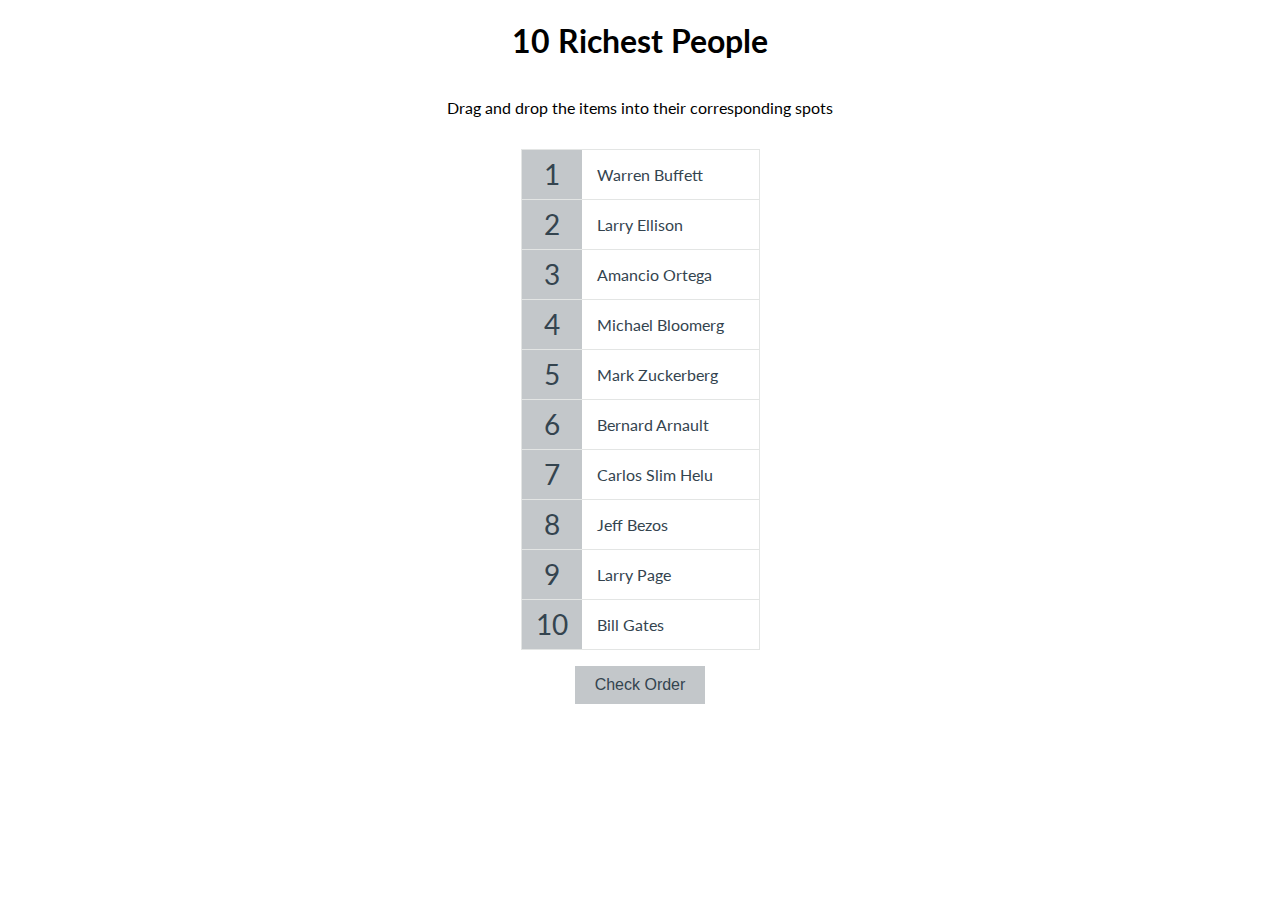
<file: index.html>
<!DOCTYPE html>
<html lang="en">
<head>
    <meta charset="UTF-8">
    <meta http-equiv="X-UA-Compatible" content="IE=edge">
    <meta name="viewport" content="width=device-width, initial-scale=1.0">
    <title>Top 10 Richest People</title>
    <link rel="stylesheet" href="style.css">
    <link rel="stylesheet" href="https://pro.fontawesome.com/releases/v5.10.0/css/all.css" 
    integrity="sha384-AYmEC3Yw5cVb3ZcuHtOA93w35dYTsvhLPVnYs9eStHfGJvOvKxVfELGroGkvsg+p" crossorigin="anonymous"/>
</head>
<body>
    <h1>10 Richest People</h1>
    <p>Drag and drop the items into their corresponding spots</p>
    <ul class="draggable-list" id="draggable-list"></ul>
    <button class="check-btn" id="check">
        Check Order
        <i class="fas fa-paper-plane"></i>
    </button>

    <script src="script.js"></script>
</body>
</html>
</file>
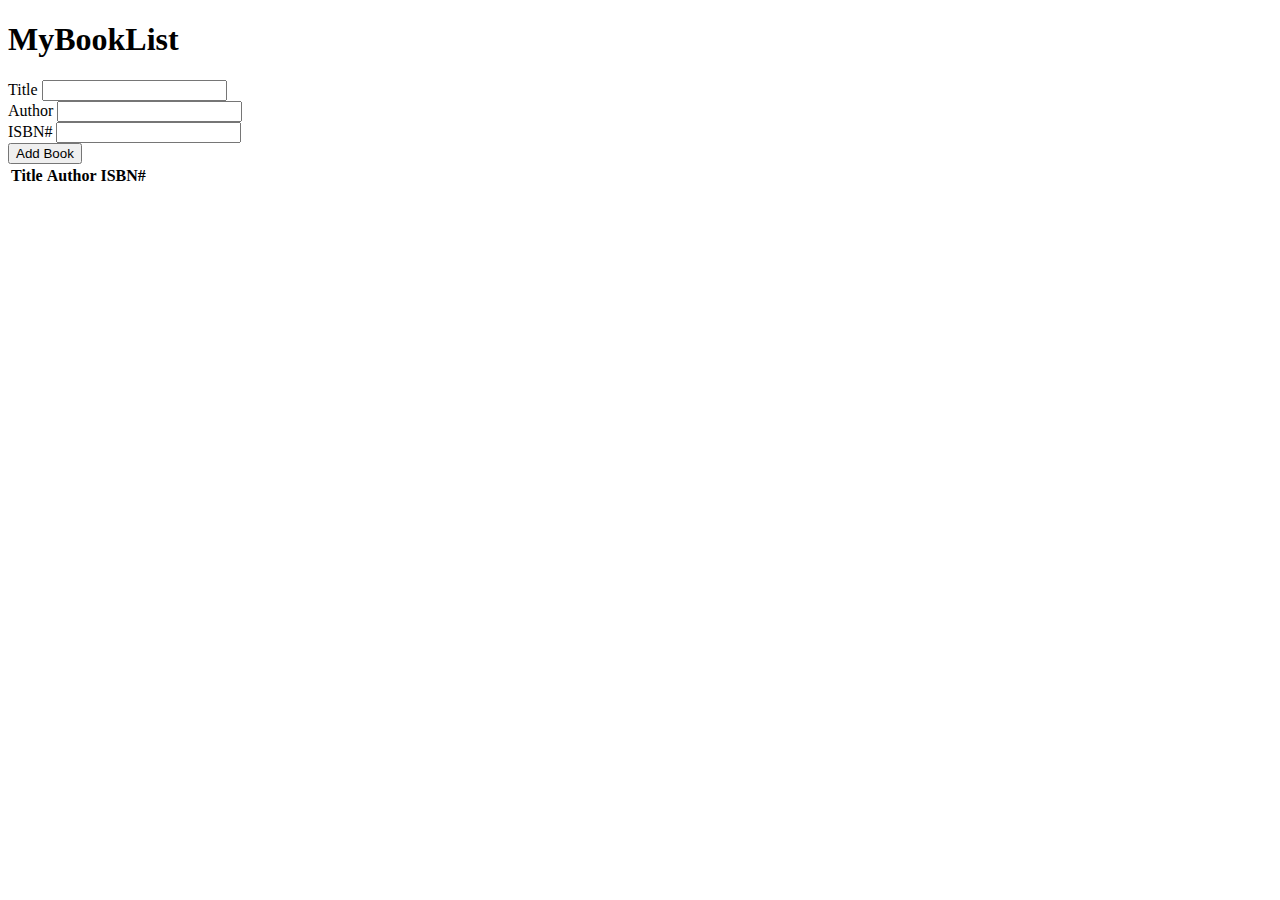
<file: booklist/index.html>
<!DOCTYPE html>
<html lang="en">

<head>

    <meta charset="UTF-8">
    <meta http-equiv="X-UA-Compatible" content="IE=edge">
    <meta name="viewport" content="width=device-width, initial-scale=1.0">

    <!-- Font awesome -->
    <link rel="stylesheet" href="https://pro.fontawesome.com/releases/v5.10.0/css/all.css" 
    integrity="sha384-AYmEC3Yw5cVb3ZcuHtOA93w35dYTsvhLPVnYs9eStHfGJvOvKxVfELGroGkvsg+p" crossorigin="anonymous"/>
    <!-- Bootstrap -->
    <link rel="stylesheet" href="https://bootswatch.com/5/yeti/bootstrap.min.css">

    <title>MyBookList App</title>

</head>

<body>

    <div class="container mt-4">
        
        <h1 class="display-4 text-center">
            <i class="fas fa-book-open text-primary"></i>
            My<span class="text-primary">Book</span>List</h1>
            <!-- Insert alert message here -->
            <form action="" id="book-form">

                <div class="form-group">
                    <label for="title">Title</label>
                    <input type="text" id="title" class="form-control">
                </div>

                <div class="form-group">
                    <label for="author">Author</label>
                    <input type="text" id="author" class="form-control">
                </div>

                <div class="form-group">
                    <label for="isbn">ISBN#</label>
                    <input type="text" id="isbn" class="form-control">
                </div>

                <input type="submit" value="Add Book" class="btn btn-primary btn-block">

            </form>

            <table class="table table-striped mt-5">
                <thead>
                    <tr>
                        <th>Title</th>
                        <th>Author</th>
                        <th>ISBN#</th>
                        <th></th>
                    </tr>
                </thead>
                <tbody id="book-list"></tbody>
            </table>

    </div>

    <script src="app.js"></script>

</body>
</html>
</file>
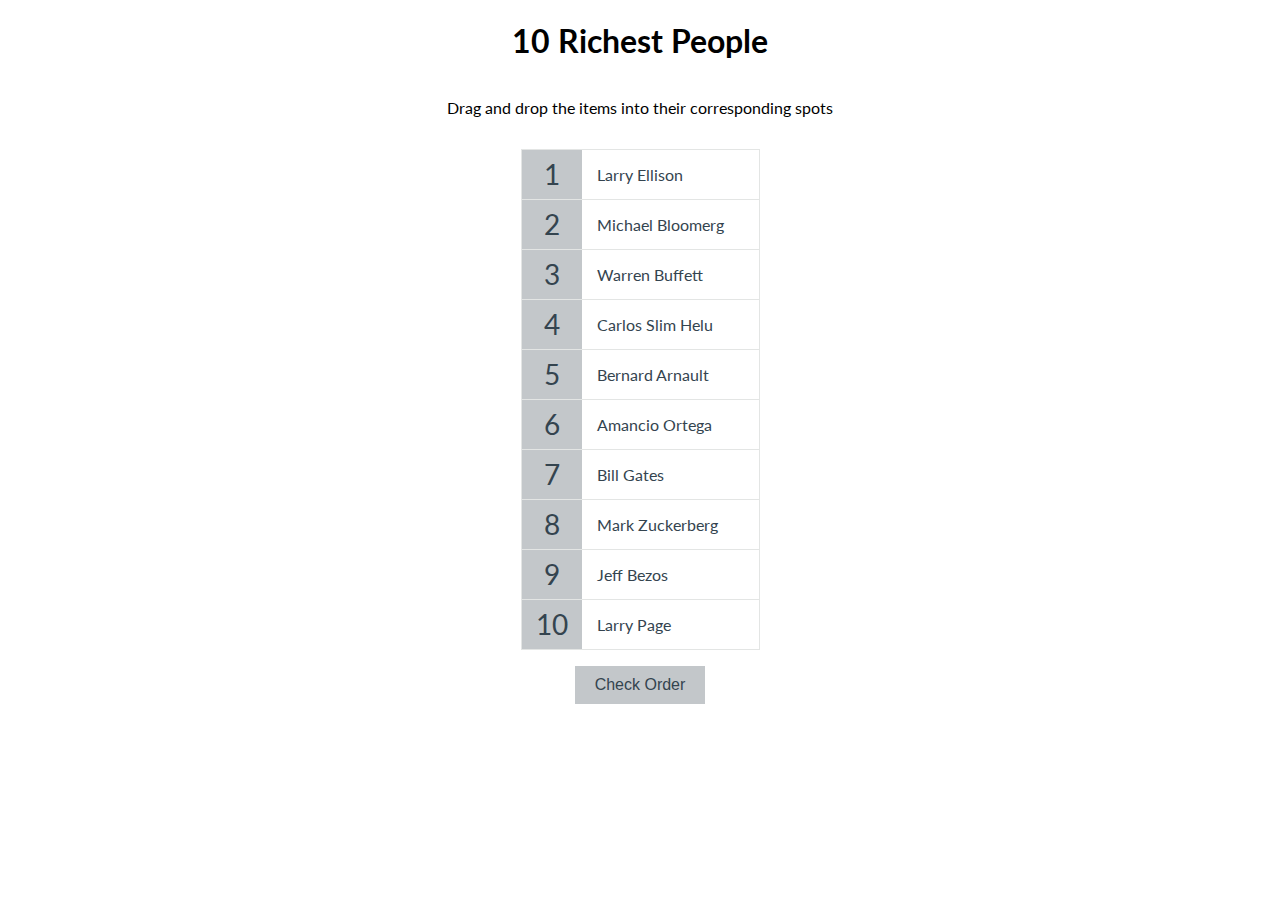
<file: sortable-list/index.html>
<!DOCTYPE html>
<html lang="en">
<head>
    <meta charset="UTF-8">
    <meta http-equiv="X-UA-Compatible" content="IE=edge">
    <meta name="viewport" content="width=device-width, initial-scale=1.0">
    <title>Top 10 Richest People</title>
    <link rel="stylesheet" href="style.css">
    <link rel="stylesheet" href="https://pro.fontawesome.com/releases/v5.10.0/css/all.css" 
    integrity="sha384-AYmEC3Yw5cVb3ZcuHtOA93w35dYTsvhLPVnYs9eStHfGJvOvKxVfELGroGkvsg+p" crossorigin="anonymous"/>
</head>
<body>
    <h1>10 Richest People</h1>
    <p>Drag and drop the items into their corresponding spots</p>
    <ul class="draggable-list" id="draggable-list"></ul>
    <button class="check-btn" id="check">
        Check Order
        <i class="fas fa-paper-plane"></i>
    </button>

    <script src="script.js"></script>
</body>
</html>
</file>
<file: style.css>
@import url('https://fonts.googleapis.com/css2?family=Lato:wght@400&display=swap');

:root {
    --border-color: #e3e5e4;
    --background-color: #c3c7ca;
    --text-color: #34444f;
}

* {
    box-sizing: border-box;
}

body {
    background-color: #fff;
    display: flex;
    flex-direction: column;
    align-items: center;
    justify-content: flex-start;
    height: 100vh;
    margin: 0;
    font-family: 'Lato', sans-serif;
}

.draggable-list {
    border: 1px solid var(--border-color);
    color: var(--text-color);
    padding: 0;
    list-style-type: none;
}

.draggable-list li {
    background-color: #fff;
    display: flex;
    flex: 1;
}

.draggable-list li:not(:last-of-type) {
    border-bottom: 1px solid var(--border-color);
}

.draggable-list .number {
    background-color: var(--background-color);
    display: flex;
    align-items: center;
    justify-content: center;
    font-size: 28px;
    width: 60px;
}

.draggable-list li.over .draggable {
    background-color: #eaeaea;
}

.draggable-list .person-name {
    margin: 0 20px 0 0;
}

.draggable-list li.right .person-name {
    color: #3ae374;
}

.draggable-list li.wrong .person-name {
    color: #ff3838;
}

.draggable {
    cursor: pointer;
    display: flex;
    align-items: center;
    justify-content: space-between;
    padding: 15px;
    flex: 1;
}

.check-btn {
    background-color: var(--background-color);
    border: none;
    color: var(--text-color);
    font-size: 16px;
    padding: 10px 20px;
    cursor: pointer;
}

.check-btn:active {
    transform: scale(0.98);
}

.check-btn:focus {
    outline: none;
}
</file>
<file: sortable-list/style.css>
@import url('https://fonts.googleapis.com/css2?family=Lato:wght@400&display=swap');

:root {
    --border-color: #e3e5e4;
    --background-color: #c3c7ca;
    --text-color: #34444f;
}

* {
    box-sizing: border-box;
}

body {
    background-color: #fff;
    display: flex;
    flex-direction: column;
    align-items: center;
    justify-content: flex-start;
    height: 100vh;
    margin: 0;
    font-family: 'Lato', sans-serif;
}

.draggable-list {
    border: 1px solid var(--border-color);
    color: var(--text-color);
    padding: 0;
    list-style-type: none;
}

.draggable-list li {
    background-color: #fff;
    display: flex;
    flex: 1;
}

.draggable-list li:not(:last-of-type) {
    border-bottom: 1px solid var(--border-color);
}

.draggable-list .number {
    background-color: var(--background-color);
    display: flex;
    align-items: center;
    justify-content: center;
    font-size: 28px;
    width: 60px;
}

.draggable-list li.over .draggable {
    background-color: #eaeaea;
}

.draggable-list .person-name {
    margin: 0 20px 0 0;
}

.draggable-list li.right .person-name {
    color: #3ae374;
}

.draggable-list li.wrong .person-name {
    color: #ff3838;
}

.draggable {
    cursor: pointer;
    display: flex;
    align-items: center;
    justify-content: space-between;
    padding: 15px;
    flex: 1;
}

.check-btn {
    background-color: var(--background-color);
    border: none;
    color: var(--text-color);
    font-size: 16px;
    padding: 10px 20px;
    cursor: pointer;
}

.check-btn:active {
    transform: scale(0.98);
}

.check-btn:focus {
    outline: none;
}
</file>
